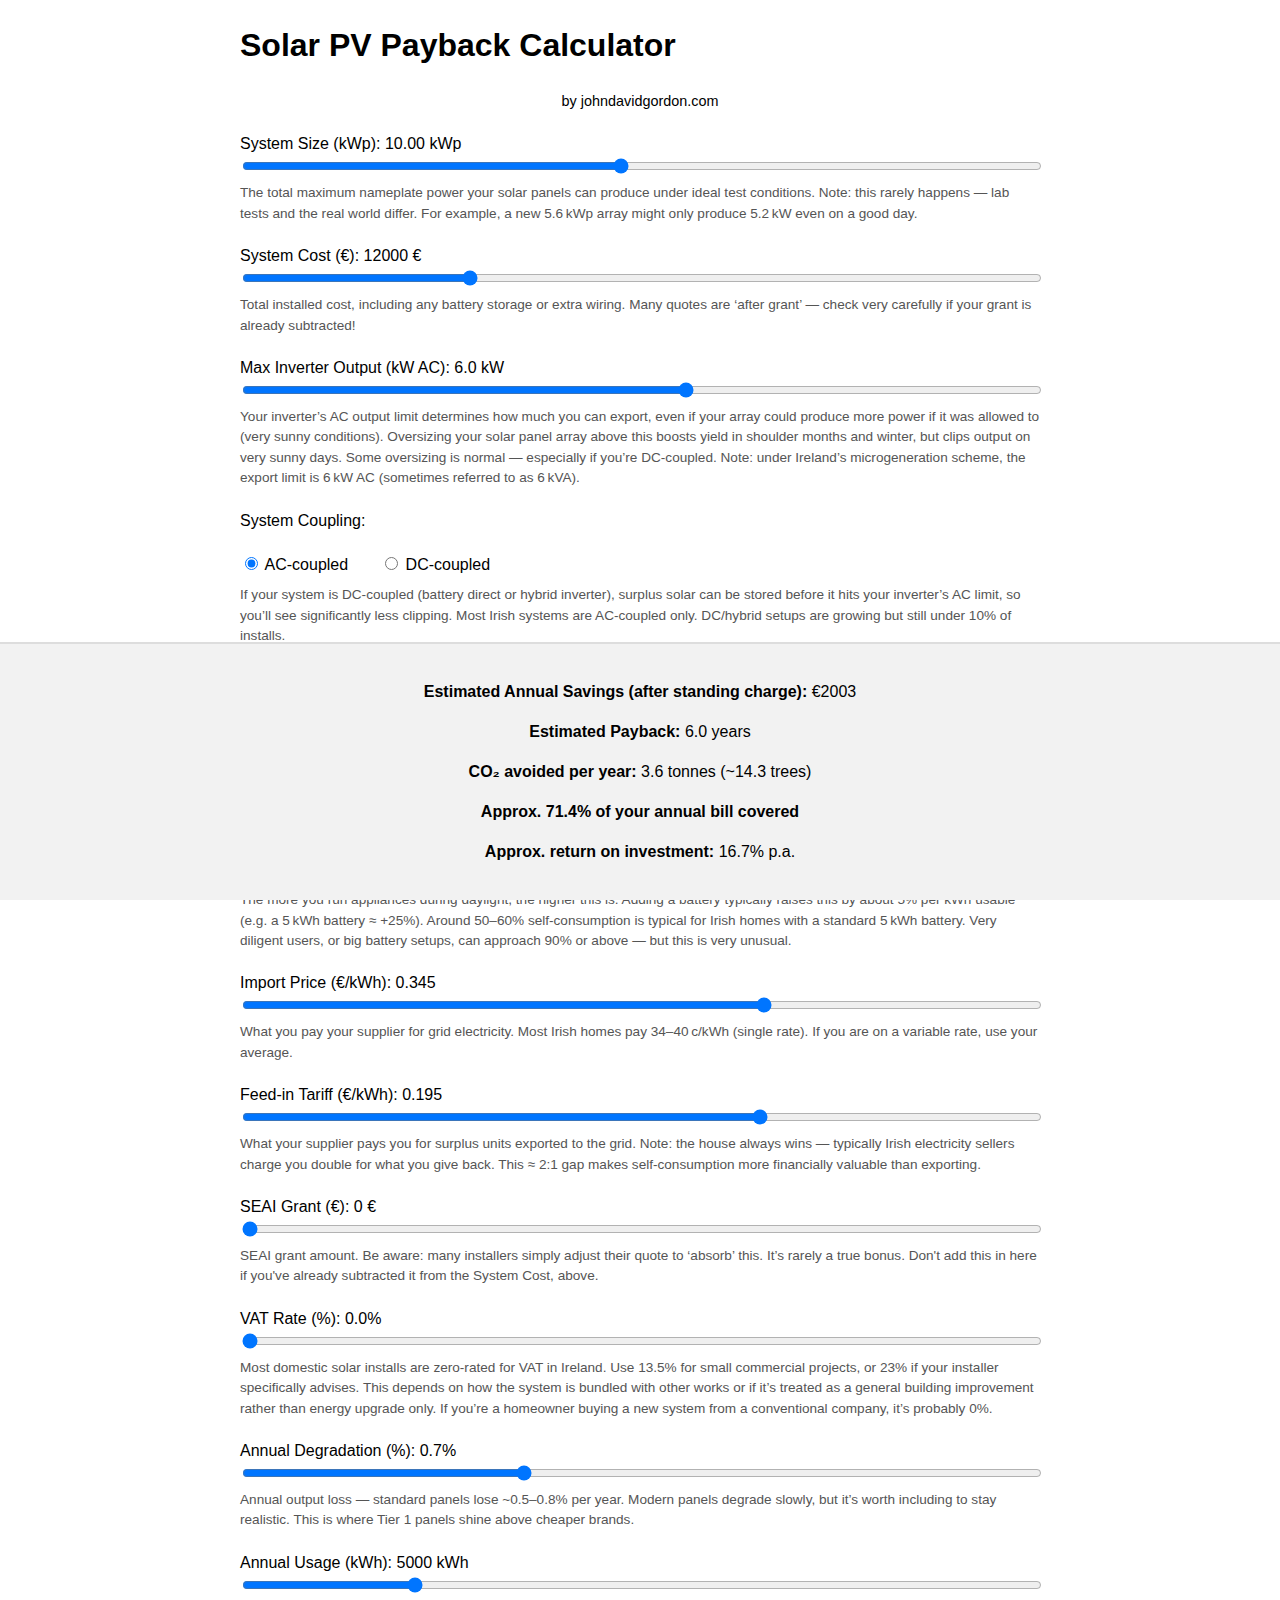
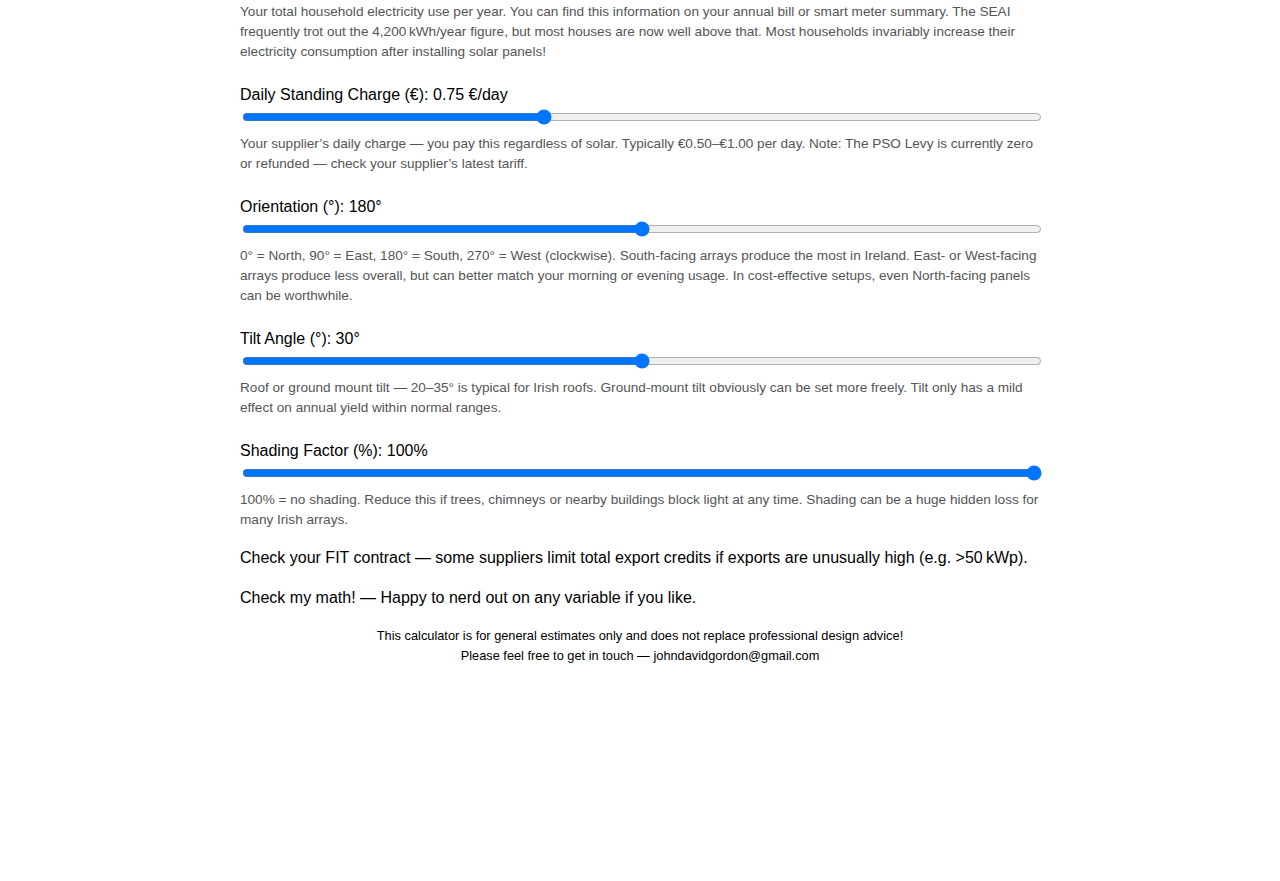
<file: index.html>
<!DOCTYPE html>
<html lang="en">
<head>
  <meta charset="UTF-8" />
  <meta name="viewport" content="width=device-width, initial-scale=1.0"/>
  <title>Solar PV Payback Calculator — johndavidgordon.com</title>
  <link rel="stylesheet" href="style.css">
</head>
<body>
  <h1>Solar PV Payback Calculator</h1>
  <p style="text-align:center; font-size:0.9rem;">by johndavidgordon.com</p>

  <label>System Size (kWp): <span id="sizeVal">5.00</span> kWp</label>
  <input type="range" id="size" min="1" max="20" step="0.01" value="10.00" />
  <p class="comment">The total maximum nameplate power your solar panels can produce under ideal test conditions. Note: this rarely happens — lab tests and the real world differ. For example, a new 5.6 kWp array might only produce 5.2 kW even on a good day.</p>

  <label>System Cost (€): <span id="costVal">12000</span> €</label>
  <input type="range" id="cost" min="5000" max="30000" step="100" value="12000" />
  <p class="comment">Total installed cost, including any battery storage or extra wiring. Many quotes are ‘after grant’ — check very carefully if your grant is already subtracted!</p>

  <label>Max Inverter Output (kW AC): <span id="inverterVal">6.00</span> kW</label>
  <input type="range" id="inverter" min="1" max="10" step="0.1" value="6.00" />
  <p class="comment">Your inverter’s AC output limit determines how much you can export, even if your array could produce more power if it was allowed to (very sunny conditions). Oversizing your solar panel array above this boosts yield in shoulder months and winter, but clips output on very sunny days. Some oversizing is normal — especially if you’re DC-coupled. Note: under Ireland’s microgeneration scheme, the export limit is 6 kW AC (sometimes referred to as 6 kVA).</p>

  <label>System Coupling:</label>
  <div class="toggle-group">
  <label><input type="radio" name="coupling" value="ac" checked> AC-coupled</label>
  <label><input type="radio" name="coupling" value="dc"> DC-coupled</label>
  </div>
  <p class="comment">
  If your system is DC-coupled (battery direct or hybrid inverter), surplus solar can be stored before it hits your inverter’s AC limit, so you’ll see significantly less clipping. Most Irish systems are AC-coupled only. DC/hybrid setups are growing but still under 10% of installs.
  </p>

  <label>Battery Size (kWh usable): <span id="batteryVal">0.0</span> kWh</label>
  <input type="range" id="battery" min="0" max="40" step="0.1" value="0.0" />
  <p class="comment">
  A battery stores excess solar for night-time or cloudy spells. Each kWh of usable capacity adds about +5% self-consumption for AC-coupled systems, or +7% for DC-coupled. E.g. a 5 kWh battery ≈ +25% if AC-coupled. Leave this at zero if you don’t have one. If you get the battery cost itemised by your installer, adjust the total cost above to check if it’s worth it — it almost always is. Also check: does “5 kWh” mean <em>usable?</em> Look for Depth of Discharge and round-trip efficiency in the specs.
  </p>

  <label>Self-Consumption (%): <span id="selfVal">35</span>%</label>
  <input type="range" id="self" min="0" max="100" step="1" value="40" />
  <p class="comment">This is a surprisingly important variable you need to think about. How much of your solar you use directly affects payback massively. The more you run appliances during daylight, the higher this is. Adding a battery typically raises this by about 5% per kWh usable (e.g. a 5 kWh battery ≈ +25%). Around 50–60% self-consumption is typical for Irish homes with a standard 5 kWh battery. Very diligent users, or big battery setups, can approach 90% or above — but this is very unusual. </p>
  
  <label>Import Price (€/kWh): <span id="importVal">0.345</span></label>
  <input type="range" id="import" min="0.05" max="0.50" step="0.001" value="0.345" />
  <p class="comment">What you pay your supplier for grid electricity. Most Irish homes pay 34–40 c/kWh (single rate). If you are on a variable rate, use your average.</p>

  <label>Feed-in Tariff (€/kWh): <span id="fitVal">0.18</span></label>
  <input type="range" id="fit" min="0.00" max="0.30" step="0.001" value="0.195" />
  <p class="comment">What your supplier pays you for surplus units exported to the grid. Note: the house always wins — typically Irish electricity sellers charge you double for what you give back. This ≈ 2:1 gap makes self-consumption more financially valuable than exporting.</p>

  <label>SEAI Grant (€): <span id="grantVal">0</span> €</label>
  <input type="range" id="grant" min="0" max="2400" step="100" value="0" />
  <p class="comment">SEAI grant amount. Be aware: many installers simply adjust their quote to ‘absorb’ this. It’s rarely a true bonus. Don't add this in here if you've already subtracted it from the System Cost, above.</p>

  <label>VAT Rate (%): <span id="vatVal">0</span>%</label>
  <input type="range" id="vat" min="0" max="23" step="0.1" value="0" />
  <p class="comment">Most domestic solar installs are zero-rated for VAT in Ireland. Use 13.5% for small commercial projects, or 23% if your installer specifically advises. This depends on how the system is bundled with other works or if it’s treated as a general building improvement rather than energy upgrade only. If you’re a homeowner buying a new system from a conventional company, it’s probably 0%.</p>

  <label>Annual Degradation (%): <span id="degVal">0.7</span>%</label>
  <input type="range" id="deg" min="0" max="2" step="0.1" value="0.7" />
  <p class="comment">Annual output loss — standard panels lose ~0.5–0.8% per year. Modern panels degrade slowly, but it’s worth including to stay realistic. This is where Tier 1 panels shine above cheaper brands.</p>

  <label>Annual Usage (kWh): <span id="usageVal">4000</span> kWh</label>
  <input type="range" id="usage" min="1000" max="20000" step="10" value="5000" />
  <p class="comment">Your total household electricity use per year. You can find this information on your annual bill or smart meter summary. The SEAI frequently trot out the 4,200 kWh/year figure, but most houses are now well above that. Most households invariably increase their electricity consumption after installing solar panels!</p>

  <label>Daily Standing Charge (€): <span id="dailyVal">0.75</span> €/day</label>
  <input type="range" id="daily" min="0" max="2" step="0.01" value="0.75" />
  <p class="comment">Your supplier’s daily charge — you pay this regardless of solar. Typically €0.50–€1.00 per day. Note: The PSO Levy is currently zero or refunded — check your supplier’s latest tariff.</p>

  <label>Orientation (°): <span id="orientVal">180</span>°</label>
  <input type="range" id="orient" min="0" max="360" step="1" value="180" />
  <p class="comment">0° = North, 90° = East, 180° = South, 270° = West (clockwise). South-facing arrays produce the most in Ireland. East- or West-facing arrays produce less overall, but can better match your morning or evening usage. In cost-effective setups, even North-facing panels can be worthwhile.</p>

  <label>Tilt Angle (°): <span id="tiltVal">30</span>°</label>
  <input type="range" id="tilt" min="0" max="60" step="1" value="30" />
  <p class="comment">Roof or ground mount tilt — 20–35° is typical for Irish roofs. Ground-mount tilt obviously can be set more freely. Tilt only has a mild effect on annual yield within normal ranges.</p>

  <label>Shading Factor (%): <span id="shadeVal">100</span>%</label>
  <input type="range" id="shade" min="50" max="100" step="1" value="100" />
  <p class="comment">100% = no shading. Reduce this if trees, chimneys or nearby buildings block light at any time. Shading can be a huge hidden loss for many Irish arrays.</p>

  <p>Check your FIT contract — some suppliers limit total export credits if exports are unusually high (e.g. >50 kWp).</p>
  <p>Check my math! — Happy to nerd out on any variable if you like.</p>

  <p style="text-align:center; font-size:0.8rem;">
  This calculator is for general estimates only and does not replace professional design advice!<br/>
  Please feel free to get in touch — johndavidgordon@gmail.com
  </p>

<div id="result"></div>

  <script src="script.js"></script>
</body>
</html>
</file>
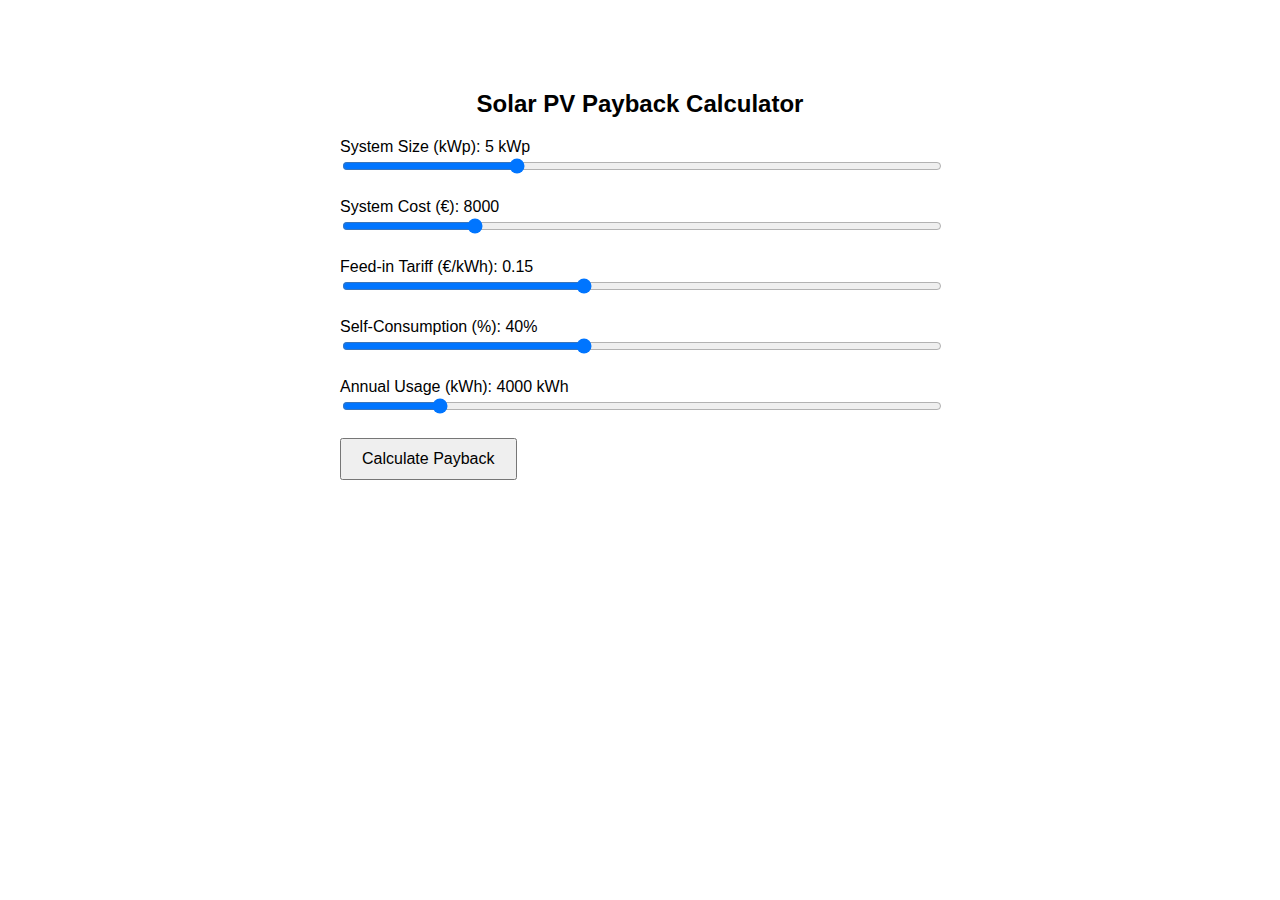
<file: Download solar_pv_calculator_updated.html>
<!DOCTYPE html>
<html lang="en">
<head>
  <meta charset="UTF-8" />
  <meta name="viewport" content="width=device-width, initial-scale=1.0"/>
  <title>Solar PV Payback Calculator</title>
  <style>
    body { font-family: sans-serif; max-width: 600px; margin: 50px auto; padding: 20px; }
    h2 { text-align: center; }
    label { display: block; margin-top: 20px; }
    input[type="range"] { width: 100%; }
    #result { margin-top: 30px; text-align: center; font-size: 1.2rem; }
    button { margin-top: 20px; padding: 10px 20px; font-size: 1rem; cursor: pointer; }
  </style>
</head>
<body>
  <h2>Solar PV Payback Calculator</h2>

  <label>System Size (kWp): <span id="sizeVal">5</span> kWp</label>
  <input type="range" id="size" min="1" max="15" step="0.5" value="5" />

  <label>System Cost (€): <span id="costVal">8000</span></label>
  <input type="range" id="cost" min="2000" max="30000" step="500" value="8000" />

  <label>Feed-in Tariff (€/kWh): <span id="fitVal">0.15</span></label>
  <input type="range" id="fit" min="0.05" max="0.30" step="0.01" value="0.15" />

  <label>Self-Consumption (%): <span id="selfVal">40</span>%</label>
  <input type="range" id="self" min="0" max="100" step="5" value="40" />

  <label>Annual Usage (kWh): <span id="useVal">4000</span> kWh</label>
  <input type="range" id="use" min="2000" max="15000" step="500" value="4000" />

  <button id="calcBtn">Calculate Payback</button>

  <div id="result"></div>

  <script>
    const sliders = [
      { id: 'size', out: 'sizeVal' },
      { id: 'cost', out: 'costVal' },
      { id: 'fit', out: 'fitVal' },
      { id: 'self', out: 'selfVal' },
      { id: 'use', out: 'useVal' }
    ];

    sliders.forEach(s => {
      const slider = document.getElementById(s.id);
      const output = document.getElementById(s.out);
      slider.oninput = () => output.textContent = slider.value;
    });

    document.getElementById('calcBtn').onclick = () => {
      const size = parseFloat(document.getElementById('size').value);
      const cost = parseFloat(document.getElementById('cost').value);
      const fit = parseFloat(document.getElementById('fit').value);
      const self = parseFloat(document.getElementById('self').value) / 100;
      const usage = parseFloat(document.getElementById('use').value);

      const annualGen = size * 900;
      const exported = annualGen * (1 - self);
      const consumed = annualGen * self;

      const saved = consumed * 0.30;
      const earned = exported * fit;

      const annualBenefit = saved + earned;
      const payback = cost / annualBenefit;

      document.getElementById('result').textContent = `Estimated Payback Time: ${payback.toFixed(1)} years`;
    };
  </script>
</body>
</html>
</file>
<file: style.css>
body { font-family: Arial, sans-serif; max-width: 800px; margin: 20px auto; line-height: 1.5; padding-bottom: 180px; }
input[type=range] { width: 100%; margin-bottom: 5px; }
label { display: block; margin-top: 20px; }
.comment { font-size: 0.85rem; margin-top: 2px; margin-bottom: 12px; color: #555; }
#result { position: fixed; bottom: 0; left: 0; right: 0; background: #f2f2f2; padding: 20px; border-top: 2px solid #ddd; text-align: center; font-size: 1rem; z-index: 1000; box-sizing: border-box; }
.toggle-group {
  display: flex;
  gap: 2rem;
  margin: 0.5rem 0;
}
label + .toggle-group {
  margin-top: 0.5px;
}
p {
  margin-bottom: 1rem; /* or larger if you like */
}
</file>
